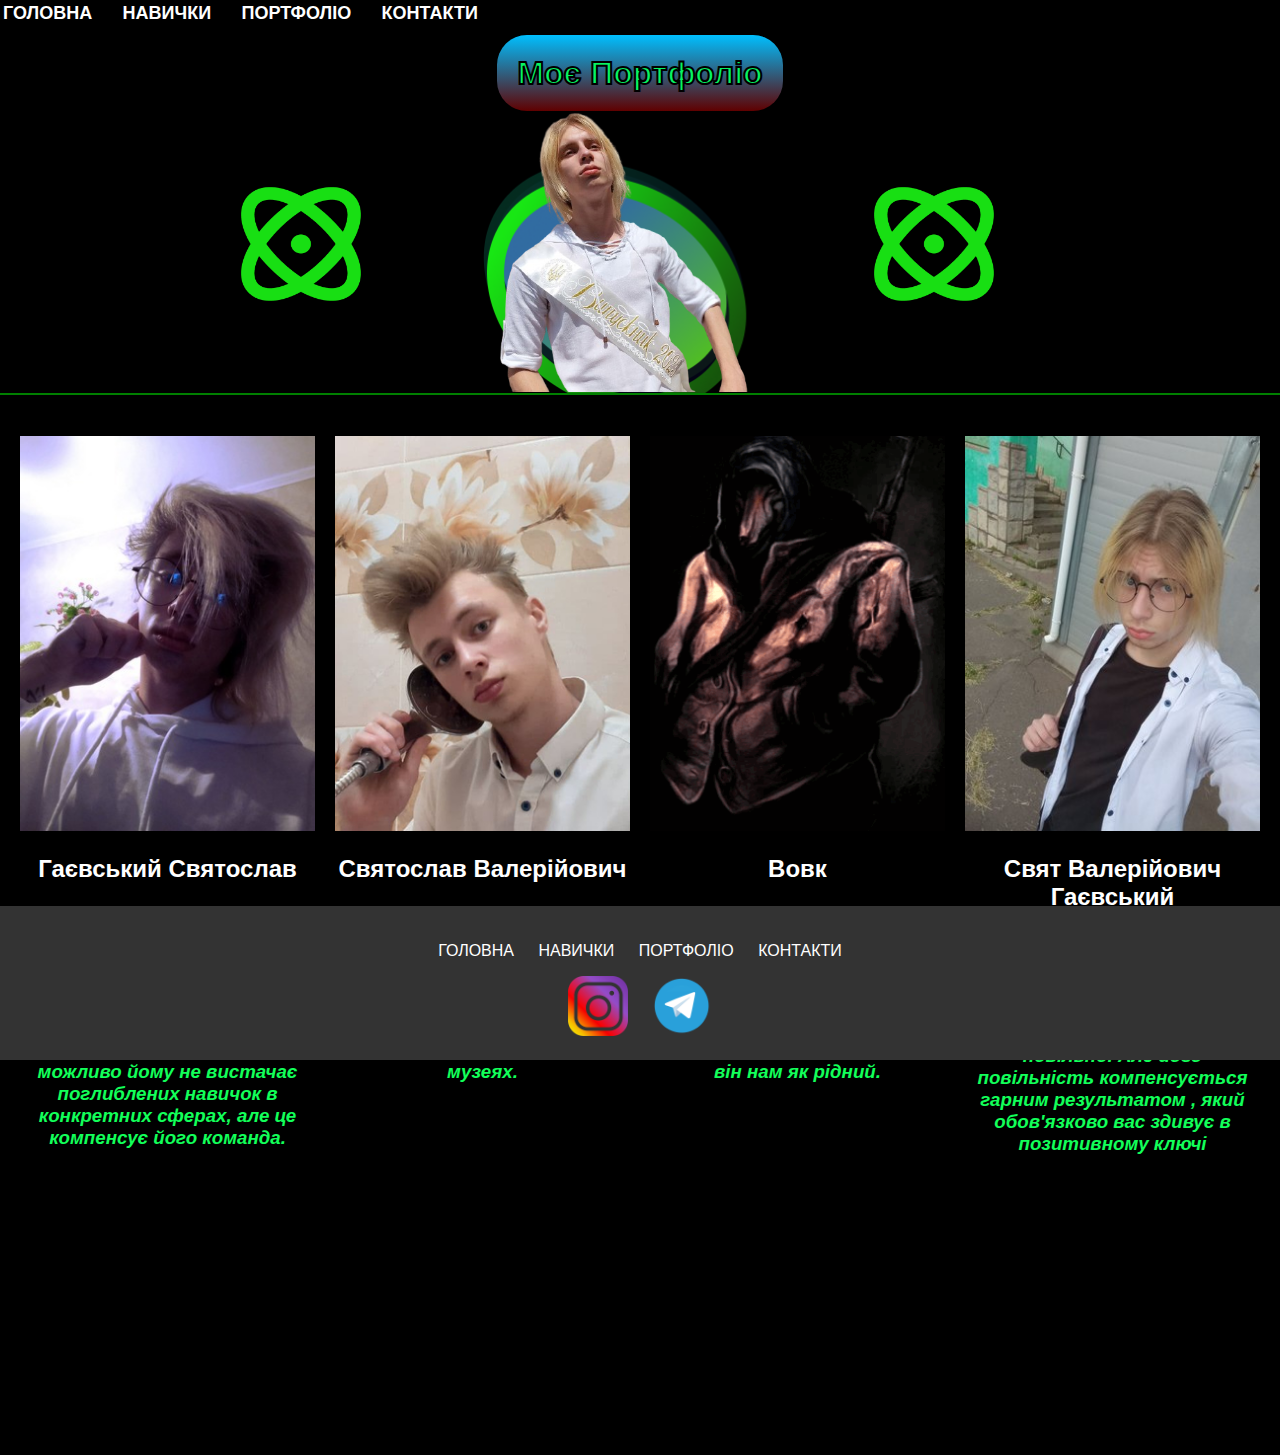
<file: index.html>
<!DOCTYPE html>
<html lang="en">
<head>
  <meta charset="UTF-8">
  <title>Моє Портфоліо</title>
  <link rel="stylesheet" href="style.css">
  <script src="script.js"></script>
</head>
<body>
  <div class="header">
    <h1>Моє Портфоліо</h1>
   
  </div>
  <div class="content">
    <img src="svyat.png" alt="Фото" class="profile-pic">
    <img src="Group 42.png" alt="Фото" class="background-image">
    <img src="elips.png" alt="Фото" class="backgroundd-image">
    <img src="elips.png" alt="Фото" class="backgrounddd-image">
    <hr class="divider">
  </div>
  <div class="menu">
    <ul>
      <li><a href="index.html">ГОЛОВНА</a></li>
      <li><a href="about.html">НАВИЧКИ</a></li>
      <li><a href="portfolio.html">ПОРТФОЛІО</a></li>
      <li><a href="contacts.html">КОНТАКТИ</a></li>
    </ul>
  </div>
  <div class="photo-grid">
    <div class="photo-item">
      <img src="smart svyat.jpg" alt="Photo 1">
      <h2>Гаєвський Святослав</h2>
      <h2>Керівник проекту</h2>
      <h3>Найкращий лідер , має вміння переконувати, зібрав та поєднав коло себе багато разніх й талановитих людей. Різностороння людина, можливо йому не вистачає поглиблених навичок в конкретних сферах, але це компенсує його команда.</h3>
    </div>
    <div class="photo-item">
      <img src="y.jpg" alt="Photo 2">
      <h2>Святослав Валерійович</h2>
      <h2>Художник</h2>
      <h3>Той, хто робить красу на нашому сайті. До цього працівника нема питань, з великою ймовірністю його картини будуть висіти в музеях.<h3>
    </div>
    <div class="photo-item">
      <img src="ezgif.com-gif-maker (2).gif"f alt="Photo 3">
      <h2>Вовк</h2>
      <h2>SMM СПЕЦІАЛІСТ</h2 class=>
      <h3>Гарний фахівець , чудово просуває сайт. Мало спить тому й одягається в своєму стилі, тому може для когось виглядати досить дивно, але він нам як рідний.</h3>
    </div>
    <div class="photo-item">
      <img src="t.jpg" alt="Photo 4">
      <h2>Свят Валерійович Гаєвський</h2>
      <h2>Програміст</h2>
      <h3>Чудовий спеціаліст, людина дійсно знає свою справу. З мінусів - працює досить повільно. Але його повільність компенсується гарним результатом , який обов'язково вас здивує в позитивному ключі</h3>
    </div>



<button class="menu-toggle" onclick="toggleMobileMenu()">&#9776;</button>


<div class="mobile-menu hidden">
  <ul>
    <li><a href="index.html">ГОЛОВНА</a></li>
    <li><a href="about.html">НАВИЧКИ</a></li>
    <li><a href="portfolio.html">ПОРТФОЛІО</a></li>
    <li><a href="contacts.html">КОНТАКТИ</a></li>
  </ul>
</div>

<footer class="footer">
  <meta name="viewport" footer="width=device-width, initial-scale=1.0">
  <div class="menu-footer">
    <meta name="viewport" footer="width=device-width, initial-scale=1.0">
    <ul>
      <li><a href="index.html">ГОЛОВНА</a></li>
      <li><a href="about.html">НАВИЧКИ</a></li>
      <li><a href="portfolio.html">ПОРТФОЛІО</a></li>
      <li><a href="contacts.html">КОНТАКТИ</a></li>
    </ul>
  </div>
  <div class="social-icons">
    <a href="https://www.instagram.com/_k3wen_/"><img src="in.png" alt="Facebook"></a>
    <a href="https://t.me/DivelJumber"><img src="tg.png" alt="Instagram"></a>
  </div>
</footer>
 

</body>
</html>
</file>
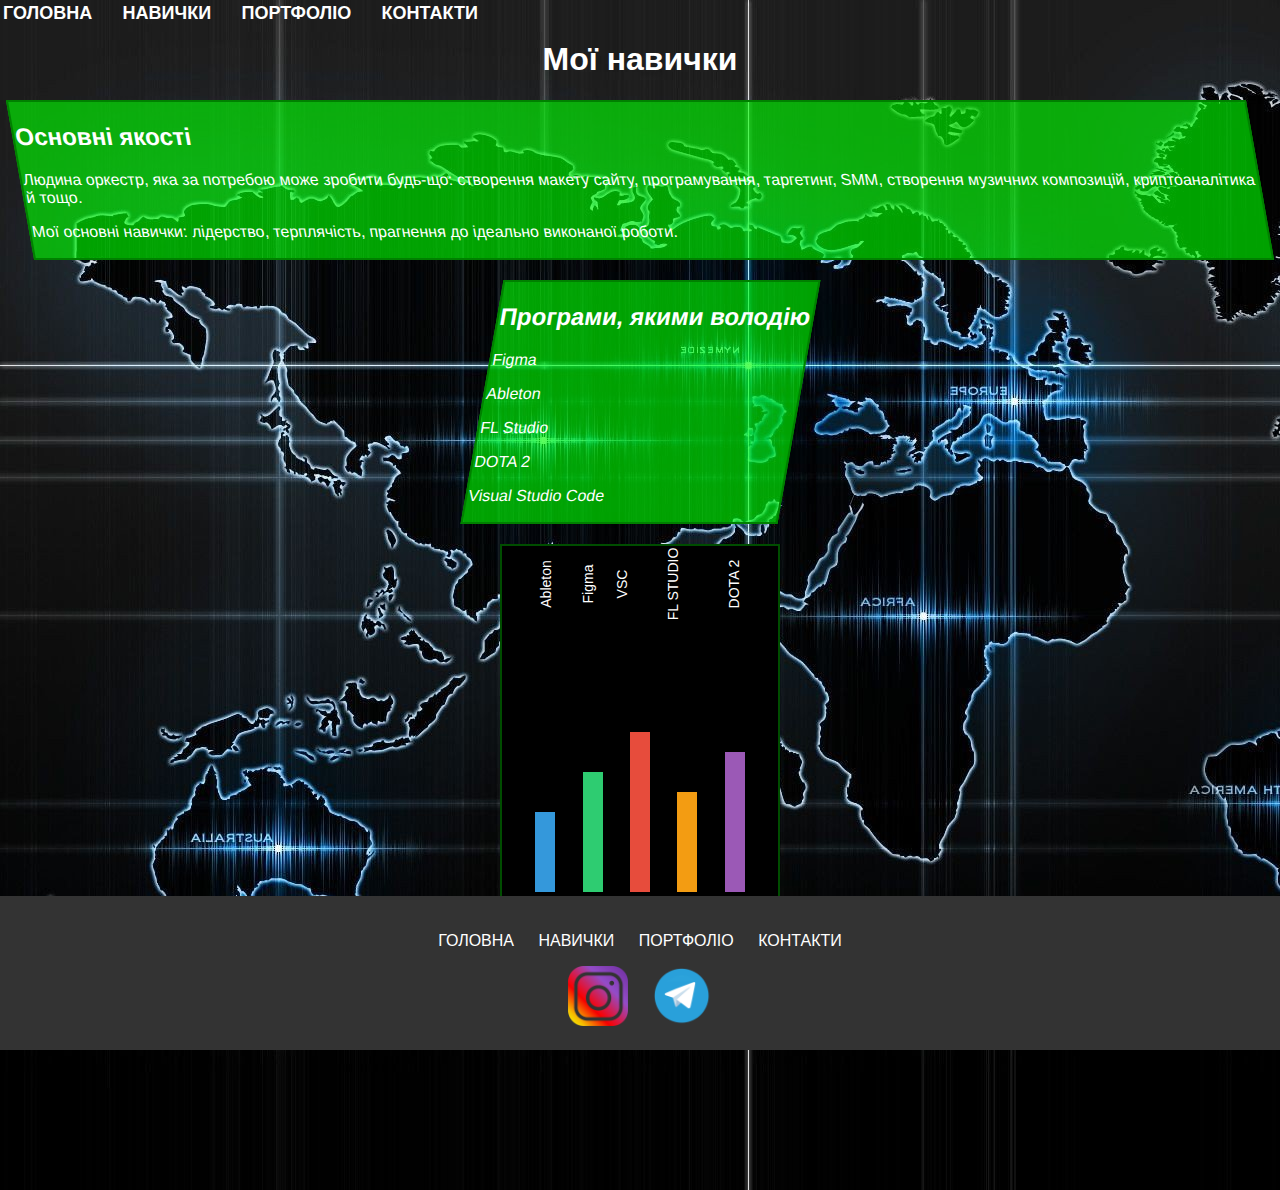
<file: about.html>
<!DOCTYPE html>
<html lang="uk">
<head>
  <meta charset="UTF-8">
  <meta name="viewport" content="width=device-width, initial-scale=1.0">
  <title>Мої навички</title>
  <link rel="stylesheet" href="stili.css"> 
  <script src="script.js"></script>
</head>
<body>
  <div class="container">
    <h1>Мої навички</h1>
    <div class="block">
      <div class="text">
        <h2>Основні якості</h2>
        <p>Людина оркестр, яка за потребою може зробити будь-що: створення макету сайту, програмування, таргетинг, SMM, створення музичних композицій, криптоаналітика й тощо.</p>
        <p>Мої основні навички: лідерство, терплячість, прагнення до ідеально виконаної роботи.</p>
      </div>
    </div>

    <div class="block">
      <div class="text">
        <h2>Програми, якими володію</h2>
        <p>Figma</p>
        <p>Ableton</p>
        <p>FL Studio</p>
        <p>DOTA 2</p>
        <p>Visual Studio Code</p>
      </div>
    </div>

    <div class="infographic">
        <div class="container">
          <div class="labels">
            <span>Ableton</span>
            <span>Figma</span>
            <span>VSC</span>
            <span>FL STUDIO</span>
            <span>DOTA 2</span>
          </div>
          <div class="bar-chart">
            <div class="bar" style="height: 80px; background-color: #3498db;"></div>
            <div class="bar" style="height: 120px; background-color: #2ecc71;"></div>
            <div class="bar" style="height: 160px; background-color: #e74c3c;"></div>
            <div class="bar" style="height: 100px; background-color: #f39c12;"></div>
            <div class="bar" style="height: 140px; background-color: #9b59b6;"></div>
          </div>
        </div>
      </div>
      
      <footer class="footer">
        <div class="menu-footer">
          <ul>
            <li><a href="index.html">ГОЛОВНА</a></li>
            <li><a href="about.html">НАВИЧКИ</a></li>
            <li><a href="portfolio.html">ПОРТФОЛІО</a></li>
            <li><a href="contacts.html">КОНТАКТИ</a></li>
          </ul>
        </div>
        <div class="social-icons">
          <a href="https://www.instagram.com/_k3wen_/"><img src="in.png" alt="Facebook"></a>
          <a href="https://t.me/DivelJumber"><img src="tg.png" alt="Instagram"></a>
        </div>
      </footer>
      <div class="menu">
        <ul>
          <li><a href="index.html">ГОЛОВНА</a></li>
          <li><a href="about.html">НАВИЧКИ</a></li>
          <li><a href="portfolio.html">ПОРТФОЛІО</a></li>
          <li><a href="contacts.html">КОНТАКТИ</a></li>
        </ul>
      </div>
      <button class="menu-toggle" onclick="toggleMobileMenu()">&#9776;</button>
  
  
  <div class="mobile-menu hidden">
    <ul>
      <li><a href="index.html">ГОЛОВНА</a></li>
      <li><a href="about.html">НАВИЧКИ</a></li>
      <li><a href="portfolio.html">ПОРТФОЛІО</a></li>
      <li><a href="contacts.html">КОНТАКТИ</a></li>
    </ul>
  </div>
      
</body>
</html>
</file>
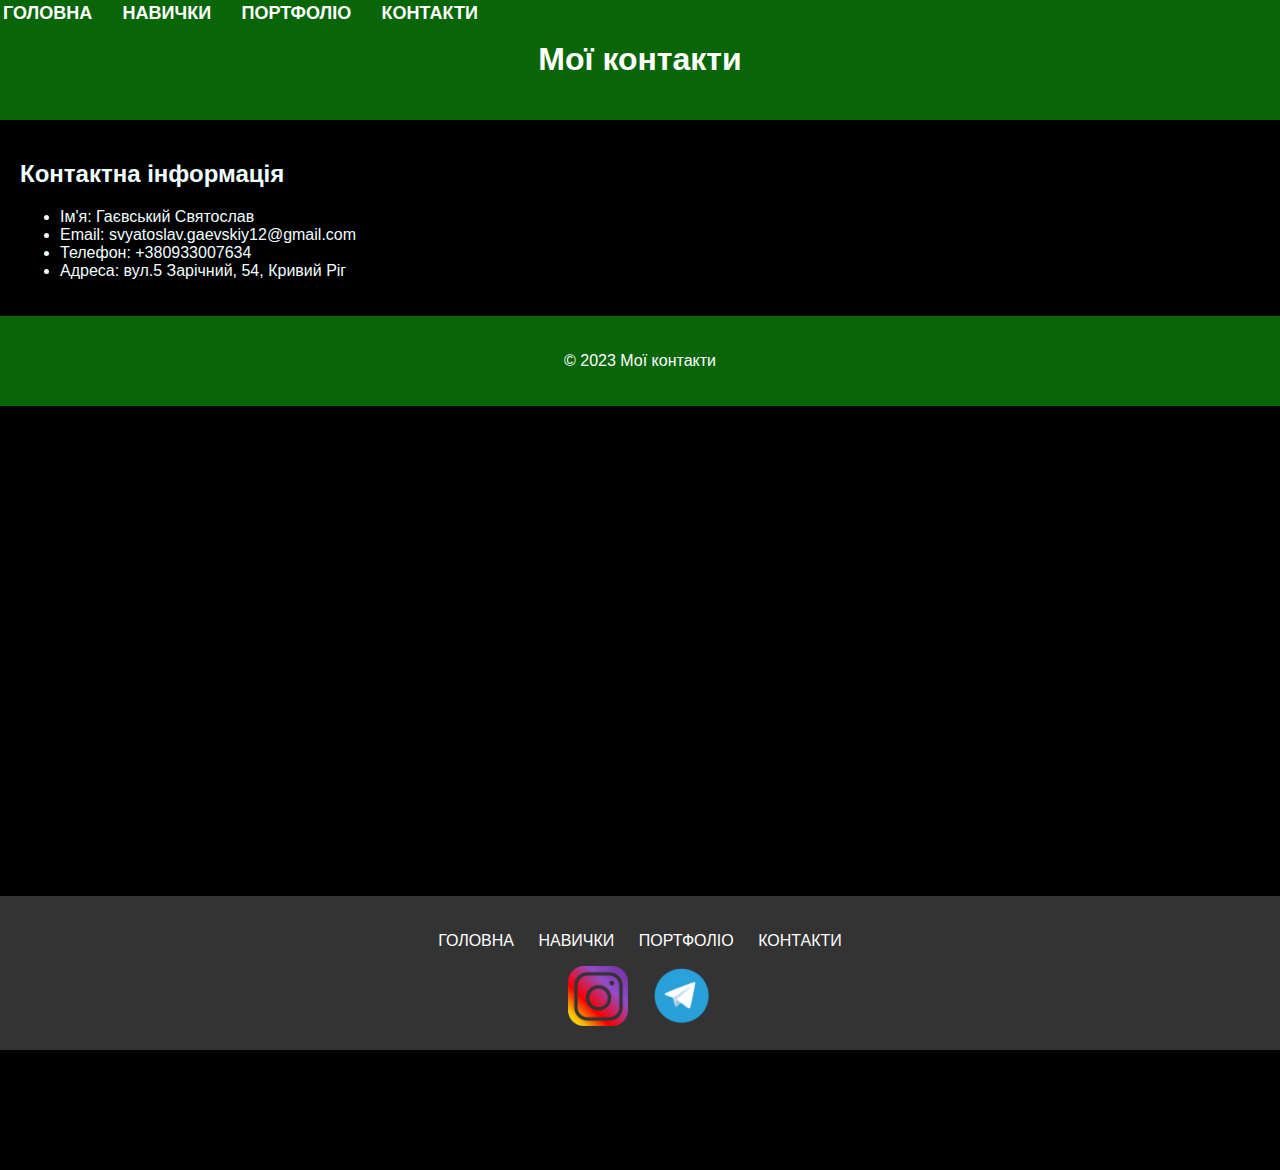
<file: contacts.html>
<!DOCTYPE html>


<head>
    <meta charset="UTF-8">
    <meta name="viewport" content="width=device-width, initial-scale=1.0">
    <title>Мої контакти</title>
    <link rel="stylesheet" href="styles.css">
    <script src="script.js"></script>
</head>

<body>
    <header>
        <h1>Мої контакти</h1>
    </header>
    
    <main>
        <section>
            <h2>Контактна інформація</h2>
            <ul>
                <li>Ім'я: Гаєвський Святослав</li>
                <li>Email: svyatoslav.gaevskiy12@gmail.com</li>
                <li>Телефон: +380933007634</li>
                <li>Адреса: вул.5 Зарічний, 54, Кривий Ріг</li>
            </ul>
        </section>
    </main>

    <footer>
        <p>&copy; 2023 Мої контакти</p>
    </footer>
    <footer class="footer">
      <div class="menu-footer">
        <ul>
          <li><a href="index.html">ГОЛОВНА</a></li>
          <li><a href="about.html">НАВИЧКИ</a></li>
          <li><a href="portfolio.html">ПОРТФОЛІО</a></li>
          <li><a href="contacts.html">КОНТАКТИ</a></li>
        </ul>
      </div>
      <div class="social-icons">
        <a href="https://www.instagram.com/_k3wen_/"><img src="in.png" alt="Facebook"></a>
        <a href="https://t.me/DivelJumber"><img src="tg.png" alt="Instagram"></a>
      </div>
    </footer>
    <div class="menu">
      <ul>
        <li><a href="index.html">ГОЛОВНА</a></li>
        <li><a href="about.html">НАВИЧКИ</a></li>
        <li><a href="portfolio.html">ПОРТФОЛІО</a></li>
        <li><a href="contacts.html">КОНТАКТИ</a></li>
      </ul>
    </div>
    <button class="menu-toggle" onclick="toggleMobileMenu()">&#9776;</button>


<div class="mobile-menu hidden">
  <ul>
    <li><a href="index.html">ГОЛОВНА</a></li>
    <li><a href="about.html">НАВИЧКИ</a></li>
    <li><a href="portfolio.html">ПОРТФОЛІО</a></li>
    <li><a href="contacts.html">КОНТАКТИ</a></li>
  </ul>
</div>
</body>

</html>
</file>
<file: style.css>
body {
  background-color: black;
  color: white;
  font-family: Arial, sans-serif;
  margin: 0;
  padding: 0;
}

.header {
  text-align: center;
  padding-top: 55px;
  padding-left: 55px;
  padding-right:55px;
 
}

@media screen and (max-width: 1024px) {
  .header {
    margin-top: 10px;
    margin-left: -53px
  }
}


h1 {
  display: inline;
  padding: 20px;
  background: linear-gradient(to top, #8b0000b0, #00BFFF);
  color: rgb(7, 245, 98);
  -webkit-text-stroke-width: 2px;
  -webkit-text-stroke-color: black;
  font-weight: bold;
  border-radius: 30px;
}

p {
  color: rgb(255, 255, 255);
  transform: translateY(15px);
  font-style: italic;
  text-align: center;
  margin-top: 10px;
}

.content {
  text-align: center;
  padding-top: 20px;
  position: relative;
}


.profile-pic {
  width: 400px;
  height: auto;
  background-color: transparent;
  margin-top: -20px;
  margin-left: 20px;
}



.divider {
  border: 1px solid green;
  margin-top: 150px;
  width: 100%;
  position: absolute;
  top: 50%;
  transform: translateY(-50%);
  box-sizing: border-box;
}

.menu {
  position: absolute;
  top: 0;
  left: 0;
}

.menu ul {
  list-style: none;
  margin: 0;
  padding: 0;
}

.menu li {
  display: inline-block;
  margin-right: 20px;
}

.menu li:last-child {
  margin-right: 0;
}

.menu a {
  display: block;
  padding: 3px;
  color: white;
  text-decoration: none;
  font-weight: bold;
  border-radius: 5px;
  font-size:large
}

.menu a:hover {
  background-color: rgb(71, 40, 247);
}

.photo-grid {
  display: grid;
  gap: 20px;
  padding: 20px;
  margin-top: 20px;
}

.photo-item {
  position: relative;
  text-align: center;
}

.photo-item img {
  width: 100%;
  height: auto;
  max-width: 100%;
  max-height: 100%;
}

.photo-item h3,
.photo-item p {
  margin: 10px 0;
  color: white;
}




@media (min-width: 1024px) {
  .photo-grid {
    grid-template-columns: repeat(4, 1fr);
  }
}


@media (min-width: 820px) and (max-width: 1023px) {
  .photo-grid {
    grid-template-columns: repeat(2, 1fr);
  }
}





.background-image {
  position: absolute;
  top: 50%;
  left: 47%;
  transform: translate(-50%, -50%);
  max-width: 100%;
  max-height: 98%;
  object-fit: cover;
  z-index: -1;
}


.backgroundd-image {
  position: absolute;
  top: 50%;
  left: 73%;
  transform: translate(-50%, -50%);
  max-width: 50%;
  max-height: 50%;
  object-fit: cover;
  z-index: -1;
}

.backgrounddd-image {
  position: absolute;
  top: 50%;
  right: 64%;
  transform: translate(-50%, -50%);
  max-width: 50%;
  max-height: 50%;
  object-fit: cover;
  z-index: -1;
}



@media (min-width: 600px) {
  .background-image {
    max-width: 400px; 
    height: 400px; 
  }
}


@media (min-width: 1280px) {

  .background-image {
    left: 48%;
  }
}
  


@media (min-width: 819px) and (max-width: 1000px) {
  .menu {
    position: absolute;
    text-align: center;
    margin-top: 10px; 
  }

  .menu ul {
    display: flex;
    flex-direction: column; 
    align-items: center;
  }

  .menu li {
    display: block;
    margin: 10px 0; 
  }

  .menu a {
    padding: 15px 30px; 
    font-size: 30px; 
  }
}




.mobile-menu {
  display: none;
  position: fixed;
  top: 0;
  left: 0;
  width: 100%;
  height: 100%;
  background-color: rgba(0, 0, 0, 0.9); 
  z-index: 9999;
  padding-top: 50px; 
}

.mobile-menu ul {
  list-style: none;
  padding: 0;
  margin: 0;
  text-align: center;
}

.mobile-menu li {
  margin: 20px 0;
}

.mobile-menu a {
  display: block;
  padding: 10px;
  color: white;
  font-weight: bold;
  text-decoration: none;
  border-radius: 5px;
}


.menu-toggle {
  display: block;
  position: absolute;
  top: 20px;
  right: 20px;
  font-size: 24px;
  color: white;
  background: none;
  border: none;
  cursor: pointer;
  z-index: 10000;
}




.mobile-menu {
  display: none;
}


.mobile-menu.active {
  display: block;
}


@media (min-width: 1024px) {
  .menu-toggle {
    display: none;
  }
}

.menu-toggle {
  font-size: 50px;
  padding: 10px 15px; 
}


.mobile-menu a {
  font-size: 50px; 
}



.footer {
  background-color: #333;
  color: white;
  padding: 20px 0;
  text-align: center;
  width: 100%;
  position: fixed;
  bottom: 0;
  left: 0;
  margin: 0;
}


.menu-footer {
  margin-bottom: 10px;
}

.menu-footer ul {
  list-style: none;
  padding: 0;
}

.menu-footer li {
  display: inline-block;
  margin-right: 20px;
}

.menu-footer li:last-child {
  margin-right: 0;
}

.menu-footer a {
  color: white;
  text-decoration: none;
}

.social-icons a {
  display: inline-block;
  margin: 0 10px;
}

.social-icons img {
  width: 30px; 
  height: 30px; 
}






body {
  position: relative;
  min-height: 100vh; 
  margin: 0;
  padding-bottom: 100px; 
}


.menu-footer {
  margin-bottom: 10px;
}

.menu-footer ul {
  list-style: none;
  padding: 0;
}

.menu-footer li {
  display: inline-block;
  margin-right: 20px;
}

.menu-footer li:last-child {
  margin-right: 0;
}

.menu-footer a {
  color: white;
  text-decoration: none;
}

.social-icons a {
  display: inline-block;
  margin: 0 10px;
}

.social-icons img {
  width: 60px; 
  height: 60px; 
}



@media (min-width: 768px) {
  body {
    padding-bottom: 150px; 
  }
  
  .footer {
    position: fixed;
    bottom: 0;
    width: 100%;
  }
}

.footer {
  background-color: #333;
  color: white;
  padding: 20px 0;
  text-align: center;
  width: 100%;
  position: fixed;
  bottom: 0;
  left: 0;
  margin: 0;
}


.footer {
  background-color: #333;
  color: white;
  padding: 20px 0;
  text-align: center;
  width: 100%;
  position: fixed;
  bottom: -160px; 
  transition: bottom 0.3s ease; 
}


body {
  margin-bottom: 120px; 
}


body.show-footer .footer {
  bottom: 0;
}


@media (max-width: 1023px) {
  .menu {
    display: none;
  }
}

h3 {
  color: rgb(18, 255, 89) !important;
  font-style: italic;
}
</file>
<file: stili.css>
body {
    background-image : url(1616707268_31-p-karta-mira-fon-35.jpg);
    color: white;
    font-family: Arial, sans-serif;
    padding: 20px;
  }
  
  .container {
    max-width: 8000px;
    margin: 0 auto;
  }
  
  .block {
    background-color: rgba(0, 255, 0, 0.63);
    border: 2px solid green;
    padding: 1px;
    font-size: 4;
    margin-bottom: 20px;
    position: relative;
  }
  
  .block:nth-child(odd) {
    transform: skew(-10deg);
  }
  
  .block:nth-child(even) {
    transform: skew(10deg);
  }
  
  .text {
    position: relative;
    z-index: 1;
  }
  
  .container {
  display: flex;
  flex-direction: column;
  align-items: center;
}

.infographic {
  background-color: rgb(0, 0, 0);
  padding: 20px;
  border: 2px solid rgba(0, 255, 0, 0.3);
  max-width: 600px;
  margin: 0 auto;
}

.bar-chart {
  display: flex;
  justify-content: space-around;
  align-items: flex-end;
  height: 300px; 
  width: 100%;
}

.bar {
  width: 20px; 
  background-color: #3498db; 
  margin: 0 10px; 
}

.labels {
  display: flex;
  justify-content: space-between;
  width: 100%;
  margin-top: 10px;
}

.labels span {
  transform: rotate(-90deg);
  font-size: 14px;
  color: white;
  white-space: nowrap;
}

.footer {
    background-color: #333;
    color: rgb(194, 40, 40);
    padding: 20px 0;
    text-align: center;
    width: 100%;
    position: fixed;
    bottom: 0;
    left: 0;
    margin: 0;
  }
  
  
  .menu-footer {
    margin-bottom: 10px;
  }
  
  .menu-footer ul {
    list-style: none;
    padding: 0;
  }
  
  .menu-footer li {
    display: inline-block;
    margin-right: 20px;
  }
  
  .menu-footer li:last-child {
    margin-right: 0;
  }
  
  .menu-footer a {
    color: white;
    text-decoration: none;
  }
  
  .social-icons a {
    display: inline-block;
    margin: 0 10px;
  }
  
  .social-icons img {
    width: 30px; 
    height: 30px; 
  }
  

  

  
  body {
    position: relative;
    min-height: 100vh; 
    margin: 0;
    padding-bottom: 100px; 
  }
  
  
  .menu-footer {
    margin-bottom: 10px;
  }
  
  .menu-footer ul {
    list-style: none;
    padding: 0;
  }
  
  .menu-footer li {
    display: inline-block;
    margin-right: 20px;
  }
  
  .menu-footer li:last-child {
    margin-right: 0;
  }
  
  .menu-footer a {
    color: white;
    text-decoration: none;
  }
  
  .social-icons a {
    display: inline-block;
    margin: 0 10px;
  }
  
  .social-icons img {
    width: 60px; 
    height: 60px; 
  }
  

  
  @media (min-width: 768px) {
    body {
      padding-bottom: 150px; 
    }
    
    .footer {
      position: fixed;
      bottom: 0;
      width: 100%;
    }
  }
  
  .footer {
    background-color: #333;
    color: white;
    padding: 20px 0;
    text-align: center;
    width: 100%;
    position: fixed;
    bottom: 0;
    left: 0;
    margin: 0;
  }
  
  
  .footer {
    background-color: #333;
    color: white;
    padding: 20px 0;
    text-align: center;
    width: 100%;
    position: fixed;
    bottom: -150px; 
    transition: bottom 0.3s ease; 
  }
  
 
  body {
    margin-bottom: 120px; 
  }
  
  
  body.show-footer .footer {
    bottom: 0;
  }


  .menu {
    position: absolute;
    top: 0;
    left: 0;
  }
  
  .menu ul {
    list-style: none;
    margin: 0;
    padding: 0;
  }
  
  .menu li {
    display: inline-block;
    margin-right: 20px;
  }
  
  .menu li:last-child {
    margin-right: 0;
  }
  
  .menu a {
    display: block;
    padding: 3px;
    color: white;
    text-decoration: none;
    font-weight: bold;
    border-radius: 5px;
    font-size:large
  }
  
  .menu a:hover {
    background-color: rgb(71, 40, 247);
  }

  @media (max-width: 1023px) {
    .menu {
      display: none;
    }
  }

  .mobile-menu {
    display: none;
    position: fixed;
    top: 0;
    left: 0;
    width: 100%;
    height: 100%;
    background-color: rgba(0, 0, 0, 0.9); 
    z-index: 9999;
    padding-top: 50px; 
  }
  
  .mobile-menu ul {
    list-style: none;
    padding: 0;
    margin: 0;
    text-align: center;
  }
  
  .mobile-menu li {
    margin: 20px 0;
  }
  
  .mobile-menu a {
    display: block;
    padding: 10px;
    color: white;
    font-weight: bold;
    text-decoration: none;
    border-radius: 5px;
  }
  

  .menu-toggle {
    display: block;
    position: absolute;
    top: 20px;
    right: 1px;
    font-size: 24px;
    color: white;
    background: none;
    border: none;
    cursor: pointer;
    z-index: 10000;
  }
  

  .mobile-menu {
    display: none;
  }
  
  
  .mobile-menu.active {
    display: block;
  }
  

  @media (min-width: 1024px) {
    .menu-toggle {
      display: none;
    }
  }
  
  .menu-toggle {
    font-size: 30px;
    padding: 10px 15px; 
  }
  

  .mobile-menu a {
    font-size: 30px; 
  }
</file>
<file: styles.css>
body {
    font-family: Arial, sans-serif;
    margin: 0;
    padding: 0;
    background-color: black;
  }
  
  header, footer {
    background-color: rgb(8, 102, 8);
    color: #ffffff;
    text-align: center;
    padding: 20px 0;
  }
  
  main {
    padding: 20px;
  }
  
  .contact-info {
    border: 7px solid #20be00;
    padding: 20px;
    border-radius: 5px;
    background-color: rgb(0, 0, 0);
    box-shadow: 0 0 10px rgba(52, 243, 4, 0.1);
  }
  
h2 {
  color: azure;
}
li {
  color: azure;
}

  .contact-info h2 {
    margin-top: 0;
  }
  

  
  .footer {
    background-color: #333;
    color: rgb(194, 40, 40);
    padding: 20px 0;
    text-align: center;
    width: 100%;
    position: fixed;
    bottom: 0;
    left: 0;
    margin: 0;
  }
  
  
  .menu-footer {
    margin-bottom: 10px;
  }
  
  .menu-footer ul {
    list-style: none;
    padding: 0;
  }
  
  .menu-footer li {
    display: inline-block;
    margin-right: 20px;
  }
  
  .menu-footer li:last-child {
    margin-right: 0;
  }
  
  .menu-footer a {
    color: white;
    text-decoration: none;
  }
  
  .social-icons a {
    display: inline-block;
    margin: 0 10px;
  }
  
  .social-icons img {
    width: 30px; 
    height: 30px; 
  }
  
 
  
  
 
  
  body {
    position: relative;
    min-height: 100vh; 
    margin: 0;
    padding-bottom: 100px; 
  }
  
  
  .menu-footer {
    margin-bottom: 10px;
  }
  
  .menu-footer ul {
    list-style: none;
    padding: 0;
  }
  
  .menu-footer li {
    display: inline-block;
    margin-right: 20px;
  }
  
  .menu-footer li:last-child {
    margin-right: 0;
  }
  
  .menu-footer a {
    color: white;
    text-decoration: none;
  }
  
  .social-icons a {
    display: inline-block;
    margin: 0 10px;
  }
  
  .social-icons img {
    width: 60px; 
    height: 60px; 
  }
  
 
  
  @media (min-width: 768px) {
    body {
      padding-bottom: 150px; 
    }
    
    .footer {
      position: fixed;
      bottom: 0;
      width: 100%;
    }
  }
  
  .footer {
    background-color: #333;
    color: white;
    padding: 20px 0;
    text-align: center;
    width: 100%;
    position: fixed;
    bottom: 0;
    left: 0;
    margin: 0;
  }
  
  
  .footer {
    background-color: #333;
    color: white;
    padding: 20px 0;
    text-align: center;
    width: 100%;
    position: fixed;
    bottom: -150px; 
    transition: bottom 0.3s ease; 
  }
  
 
  body {
    margin-bottom: 120px; 
  }
  
  
  body.show-footer .footer {
    bottom: 0;
  }


  .menu {
    position: absolute;
    top: 0;
    left: 0;
  }
  
  .menu ul {
    list-style: none;
    margin: 0;
    padding: 0;
  }
  
  .menu li {
    display: inline-block;
    margin-right: 20px;
  }
  
  .menu li:last-child {
    margin-right: 0;
  }
  
  .menu a {
    display: block;
    padding: 3px;
    color: white;
    text-decoration: none;
    font-weight: bold;
    border-radius: 5px;
    font-size:large
  }
  
  .menu a:hover {
    background-color: rgb(71, 40, 247);
  }

  @media (max-width: 1023px) {
    .menu {
      display: none;
    }
  }

  .mobile-menu {
    display: none;
    position: fixed;
    top: 0;
    left: 0;
    width: 100%;
    height: 100%;
    background-color: rgba(0, 0, 0, 0.9); 
    z-index: 9999;
    padding-top: 50px; 
  }
  
  .mobile-menu ul {
    list-style: none;
    padding: 0;
    margin: 0;
    text-align: center;
  }
  
  .mobile-menu li {
    margin: 20px 0;
  }
  
  .mobile-menu a {
    display: block;
    padding: 10px;
    color: white;
    font-weight: bold;
    text-decoration: none;
    border-radius: 5px;
  }
  

  .menu-toggle {
    display: block;
    position: absolute;
    top: 20px;
    right: 1px;
    font-size: 24px;
    color: white;
    background: none;
    border: none;
    cursor: pointer;
    z-index: 10000;
  }
  

  .mobile-menu {
    display: none;
  }
  
  
  .mobile-menu.active {
    display: block;
  }
  

  @media (min-width: 1024px) {
    .menu-toggle {
      display: none;
    }
  }
  
  .menu-toggle {
    font-size: 30px;
    padding: 10px 15px; 
  }
  

  .mobile-menu a {
    font-size: 30px; 
  }
</file>
